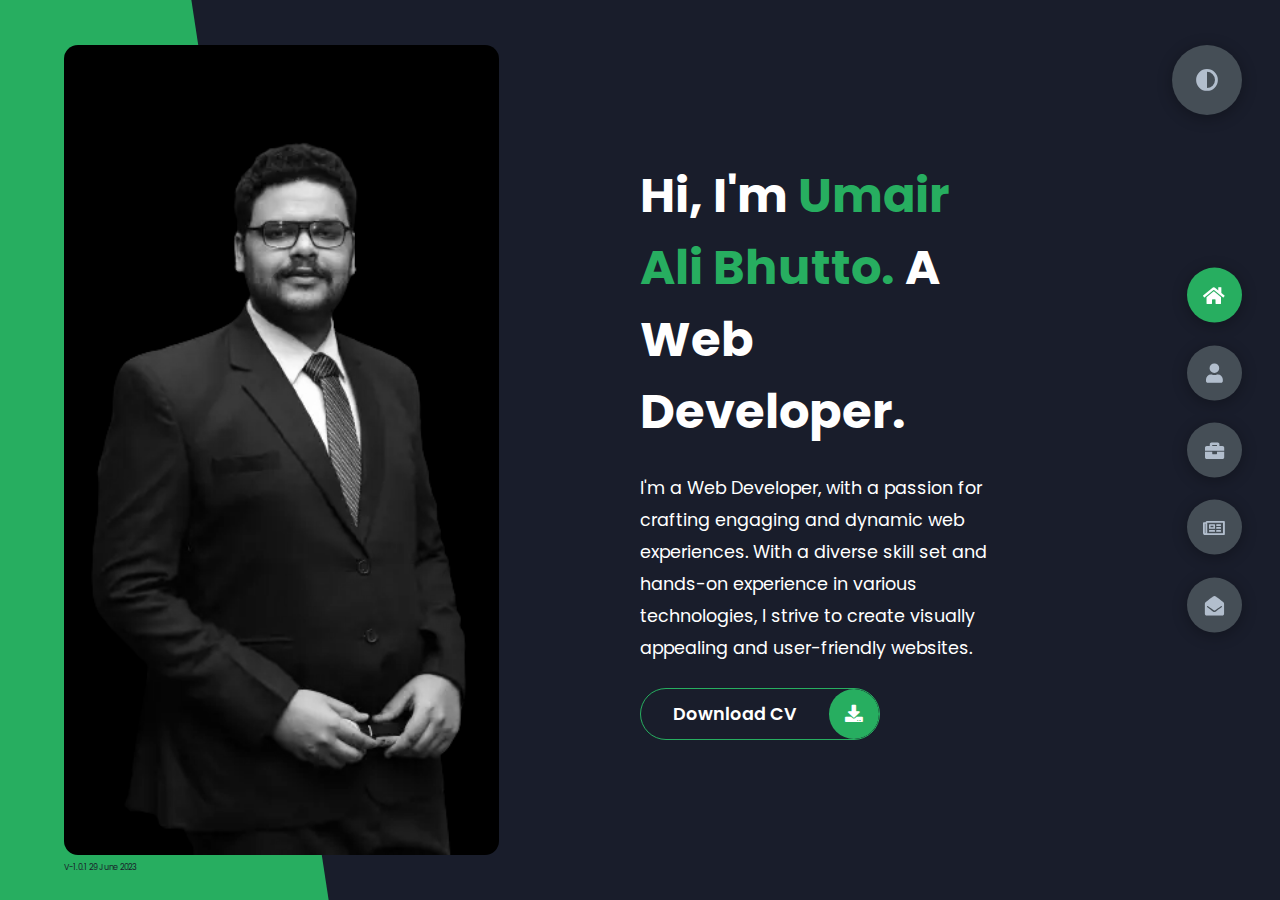
<file: index.html>
<!DOCTYPE html>
<html lang="en">

<head>
    <meta charset="UTF-8" />
    <meta http-equiv="X-UA-Compatible" content="IE=edge" />
    <meta name="viewport" content="width=device-width, initial-scale=1.0" />

    <meta name="referrer" content="no-referrer" />
    <meta name="description"
        content="A responsive web project built with HTML, CSS, and JavaScript. Create a visually stunning and user-friendly website that seamlessly adapts to different screen sizes and devices. Incorporate modern design principles, interactive elements, and smooth animations to deliver an engaging user experience. This is My Portfolio Project --Umair Ali Bhutto" />
    <meta name="keywords" content="umair ali bhutto, Umair Ali Bhutto, Portfolio, portfolio, made by umair, umair" />
    <meta name="author" content="Umair Ali Bhutto" />

    <!-- <meta name="robots" content="noindex, nofollow">
    <meta name="twitter:title" content="Your Twitter Card Title">
    <meta name="twitter:description" content="Your Twitter Card Description">
    <meta name="twitter:image" content="image-url.jpg"> -->

    <title>Portfolio</title>
    <link rel="shortcut icon" id="favicon" href="assets/images/favicon-dark.ico" type="image/x-icon" />
    <link rel="stylesheet" href="assets/styles/styles.css" />
    <link rel="preconnect" href="https://fonts.googleapis.com" />
    <link rel="preconnect" href="https://fonts.gstatic.com" crossorigin />
    <link rel="stylesheet" href="https://cdnjs.cloudflare.com/ajax/libs/font-awesome/5.15.4/css/all.min.css"
        integrity="sha512-1ycn6IcaQQ40/MKBW2W4Rhis/DbILU74C1vSrLJxCq57o941Ym01SwNsOMqvEBFlcgUa6xLiPY/NS5R+E6ztJQ=="
        crossorigin="anonymous" referrerpolicy="no-referrer" />
    <link href="https://fonts.googleapis.com/css2?family=Poppins:wght@400;500;600;700;800&display=swap"
        rel="stylesheet" />

    <!-- V-1.0.1 -->
</head>

<body class="main-content">
    <header class="section sec1 header active" id="home">
        <div class="header-content">
            <div class="left-header">
                <div class="h-shape"></div>
                <div class="image">
                    <img src="assets/images/hero.webp" alt="Hero-Image" />
                    <div class="version">V-1.0.1 29 June 2023</div>
                </div>
            </div>

            <div class="right-header">
                <h1 class="name">
                    Hi, I'm <span>Umair Ali Bhutto.</span>
                    A Web Developer.
                </h1>
                <p>
                    I'm a Web Developer, with a passion for crafting engaging and
                    dynamic web experiences. With a diverse skill set and hands-on
                    experience in various technologies, I strive to create visually
                    appealing and user-friendly websites.
                </p>
                <div class="btn-con">
                    <a href="assets/cv/Umair Ali Cv.pdf" class="main-btn">
                        <span class="btn-text">Download CV</span>
                        <span class="btn-icon"><i class="fas fa-download"></i></span>
                    </a>
                </div>

            </div>
        </div>
    </header>
    <main>
        <section class="section sec2 about" id="about">
            <div class="main-title">
                <h2>About <span>me</span><span class="bg-text">my stats</span></h2>
            </div>
            <div class="about-container">
                <div class="left-about">
                    <h4>Information About me</h4>
                    <p>
                        Lorem ipsum dolor sit amet consectetur adipisicing elit. Eveniet
                        labore nihil obcaecati consequatur. Debitis error doloremque, vero
                        eos vel nemo eius voluptatem dicta tenetur modi. <br />
                        <br />
                        La musica delectus dolore fugiat exercitationem a, ipsum quidem
                        quo enim natus accusamus labore dolores nam. Unde. Lorem ipsum
                        dolor sit amet consectetur, adipisicing elit. Harum non
                        necessitatibus deleniti eum soluta.
                    </p>
                    <div class="btn-con">
                        <a href="#" class="main-btn">
                            <span class="btn-text">Download CV</span>
                            <span class="btn-icon"><i class="fas fa-download"></i></span>
                        </a>
                    </div>
                </div>
                <div class="right-about">
                    <div class="about-item">
                        <div class="abt-text">
                            <p class="large-text">650+</p>
                            <p class="small-text">
                                Projects <br />
                                Completed
                            </p>
                        </div>
                    </div>
                    <div class="about-item">
                        <div class="abt-text">
                            <p class="large-text">10+</p>
                            <p class="small-text">
                                Years of <br />
                                experience
                            </p>
                        </div>
                    </div>
                    <div class="about-item">
                        <div class="abt-text">
                            <p class="large-text">300+</p>
                            <p class="small-text">
                                Happy <br />
                                Clients
                            </p>
                        </div>
                    </div>
                    <div class="about-item">
                        <div class="abt-text">
                            <p class="large-text">400+</p>
                            <p class="small-text">
                                Customer <br />
                                reviews
                            </p>
                        </div>
                    </div>
                </div>
            </div>
            <div class="about-stats">
                <h4 class="stat-title">My Skills</h4>
                <div class="progress-bars">
                    <div class="progress-bar">
                        <p class="prog-title">html5</p>
                        <div class="progress-con">
                            <p class="prog-text">80%</p>
                            <div class="progress">
                                <span class="html"></span>
                            </div>
                        </div>
                    </div>
                    <div class="progress-bar">
                        <p class="prog-title">css3</p>
                        <div class="progress-con">
                            <p class="prog-text">95%</p>
                            <div class="progress">
                                <span class="css"></span>
                            </div>
                        </div>
                    </div>
                    <div class="progress-bar">
                        <p class="prog-title">javascript</p>
                        <div class="progress-con">
                            <p class="prog-text">75%</p>
                            <div class="progress">
                                <span class="js"></span>
                            </div>
                        </div>
                    </div>
                    <div class="progress-bar">
                        <p class="prog-title">ReactJS</p>
                        <div class="progress-con">
                            <p class="prog-text">75%</p>
                            <div class="progress">
                                <span class="react"></span>
                            </div>
                        </div>
                    </div>
                    <div class="progress-bar">
                        <p class="prog-title">NodeJS</p>
                        <div class="progress-con">
                            <p class="prog-text">87%</p>
                            <div class="progress">
                                <span class="node"></span>
                            </div>
                        </div>
                    </div>
                    <div class="progress-bar">
                        <p class="prog-title">Python</p>
                        <div class="progress-con">
                            <p class="prog-text">70%</p>
                            <div class="progress">
                                <span class="python"></span>
                            </div>
                        </div>
                    </div>
                </div>
            </div>
            <h4 class="stat-title">My Timeline</h4>
            <div class="timeline">
                <div class="timeline-item">
                    <div class="tl-icon">
                        <i class="fas fa-briefcase"></i>
                    </div>
                    <p class="tl-duration">2010 - present</p>
                    <h5>Web Developer<span> - Vircrosoft</span></h5>
                    <p>
                        Lorem ipsum dolor sit amet consectetur adipisicing elit. Saepe
                        quasi vero fugit.
                    </p>
                </div>
                <div class="timeline-item">
                    <div class="tl-icon">
                        <i class="fas fa-briefcase"></i>
                    </div>
                    <p class="tl-duration">2008 - 2011</p>
                    <h5>Software Engineer<span> - Boogle, Inc.</span></h5>
                    <p>
                        Lorem ipsum dolor sit amet consectetur adipisicing elit. Saepe
                        quasi vero fugit.
                    </p>
                </div>
                <div class="timeline-item">
                    <div class="tl-icon">
                        <i class="fas fa-briefcase"></i>
                    </div>
                    <p class="tl-duration">2016 - 2017</p>
                    <h5>C++ Programmer<span> - Slime Tech</span></h5>
                    <p>
                        Lorem ipsum dolor sit amet consectetur adipisicing elit. Saepe
                        quasi vero fugit.
                    </p>
                </div>
                <div class="timeline-item">
                    <div class="tl-icon">
                        <i class="fas fa-briefcase"></i>
                    </div>
                    <p class="tl-duration">2009 - 2013</p>
                    <h5>Business Degree<span> - Sussex University</span></h5>
                    <p>
                        Lorem ipsum dolor sit amet consectetur adipisicing elit. Saepe
                        quasi vero fugit.
                    </p>
                </div>
                <div class="timeline-item">
                    <div class="tl-icon">
                        <i class="fas fa-briefcase"></i>
                    </div>
                    <p class="tl-duration">2013 - 2016</p>
                    <h5>Computer Science Degree<span> - Brookes University</span></h5>
                    <p>
                        Lorem ipsum dolor sit amet consectetur adipisicing elit. Saepe
                        quasi vero fugit.
                    </p>
                </div>
                <div class="timeline-item">
                    <div class="tl-icon">
                        <i class="fas fa-briefcase"></i>
                    </div>
                    <p class="tl-duration">2017 - present</p>
                    <h5>3d Animation<span> - Brighton University</span></h5>
                    <p>
                        Lorem ipsum dolor sit amet consectetur adipisicing elit. Saepe
                        quasi vero fugit.
                    </p>
                </div>
            </div>
        </section>
        <section class="section sec3" id="portfolio">
            <div class="main-title">
                <h2>My <span>Portfolio</span><span class="bg-text">My Work</span></h2>
            </div>
            <p class="port-text">
                Here is some of my work that I've done in various programming
                languages.
            </p>
            <div class="portfolios">
                <div class="portfolio-item">
                    <div class="image">
                        <img src="assets/images/port1.jpg" alt="" />
                    </div>
                    <div class="hover-items">
                        <h3>Project Source</h3>
                        <div class="icons">
                            <a href="#" class="icon">
                                <i class="fab fa-github"></i>
                            </a>
                            <a href="#" class="icon">
                                <i class="fab fa-behance"></i>
                            </a>
                            <a href="#" class="icon">
                                <i class="fab fa-youtube"></i>
                            </a>
                        </div>
                    </div>
                </div>
                <div class="portfolio-item">
                    <div class="image">
                        <img src="assets/images/port2.jpg" alt="" />
                    </div>
                    <div class="hover-items">
                        <h3>Project Source</h3>
                        <div class="icons">
                            <a href="#" class="icon">
                                <i class="fab fa-github"></i>
                            </a>
                            <a href="#" class="icon">
                                <i class="fab fa-behance"></i>
                            </a>
                            <a href="#" class="icon">
                                <i class="fab fa-youtube"></i>
                            </a>
                        </div>
                    </div>
                </div>
                <div class="portfolio-item">
                    <div class="image">
                        <img src="assets/images/port3.jpg" alt="" />
                    </div>
                    <div class="hover-items">
                        <h3>Project Source</h3>
                        <div class="icons">
                            <a href="#" class="icon">
                                <i class="fab fa-github"></i>
                            </a>
                            <a href="#" class="icon">
                                <i class="fab fa-behance"></i>
                            </a>
                            <a href="#" class="icon">
                                <i class="fab fa-youtube"></i>
                            </a>
                        </div>
                    </div>
                </div>
                <div class="portfolio-item">
                    <div class="image">
                        <img src="assets/images/port4.jpg" alt="" />
                    </div>
                    <div class="hover-items">
                        <h3>Project Source</h3>
                        <div class="icons">
                            <a href="#" class="icon">
                                <i class="fab fa-github"></i>
                            </a>
                            <a href="#" class="icon">
                                <i class="fab fa-behance"></i>
                            </a>
                            <a href="#" class="icon">
                                <i class="fab fa-youtube"></i>
                            </a>
                        </div>
                    </div>
                </div>
                <div class="portfolio-item">
                    <div class="image">
                        <img src="assets/images/port5.jpg" alt="" />
                    </div>
                    <div class="hover-items">
                        <h3>Project Source</h3>
                        <div class="icons">
                            <a href="#" class="icon">
                                <i class="fab fa-github"></i>
                            </a>
                            <a href="#" class="icon">
                                <i class="fab fa-behance"></i>
                            </a>
                            <a href="#" class="icon">
                                <i class="fab fa-youtube"></i>
                            </a>
                        </div>
                    </div>
                </div>
                <div class="portfolio-item">
                    <div class="image">
                        <img src="assets/images/port2.jpg" alt="" />
                    </div>
                    <div class="hover-items">
                        <h3>Project Source</h3>
                        <div class="icons">
                            <a href="#" class="icon">
                                <i class="fab fa-github"></i>
                            </a>
                            <a href="#" class="icon">
                                <i class="fab fa-behance"></i>
                            </a>
                            <a href="#" class="icon">
                                <i class="fab fa-youtube"></i>
                            </a>
                        </div>
                    </div>
                </div>
                <div class="portfolio-item">
                    <div class="image">
                        <img src="assets/images/port7.jpg" alt="" />
                    </div>
                    <div class="hover-items">
                        <h3>Project Source</h3>
                        <div class="icons">
                            <a href="#" class="icon">
                                <i class="fab fa-github"></i>
                            </a>
                            <a href="#" class="icon">
                                <i class="fab fa-behance"></i>
                            </a>
                            <a href="#" class="icon">
                                <i class="fab fa-youtube"></i>
                            </a>
                        </div>
                    </div>
                </div>
            </div>
        </section>
        <section class="section sec4" id="blogs">
            <div class="blogs-content">
                <div class="main-title">
                    <h2>My <span>Blogs</span><span class="bg-text">My Blogs</span></h2>
                </div>
                <div class="blogs">
                    <div class="blog">
                        <img src="assets/images/port6.jpg" alt="" />
                        <div class="blog-text">
                            <h4>How to Create Your Own Website</h4>
                            <p>
                                Lorem ipsum dolor sit, amet consectetur adipisicing elit.
                                Doloribus natus voluptas, eos obcaecati recusandae amet?
                            </p>
                        </div>
                    </div>
                    <div class="blog">
                        <img src="assets/images/blog1.jpg" alt="" />
                        <div class="blog-text">
                            <h4>How to Become an Expert in Web Design</h4>
                            <p>
                                Lorem ipsum dolor sit, amet consectetur adipisicing elit.
                                Doloribus natus voluptas, eos obcaecati recusandae amet?
                            </p>
                        </div>
                    </div>
                    <div class="blog">
                        <img src="assets/images/blog2.jpg" alt="" />
                        <div class="blog-text">
                            <h4>Become a Web Designer in 10 Days</h4>
                            <p>
                                Lorem ipsum dolor sit, amet consectetur adipisicing elit.
                                Doloribus natus voluptas, eos obcaecati recusandae amet?
                            </p>
                        </div>
                    </div>
                    <div class="blog">
                        <img src="assets/images/blog3.jpg" alt="" />
                        <div class="blog-text">
                            <h4>Debbuging made easy with Web Inspector</h4>
                            <p>
                                Lorem ipsum dolor sit, amet consectetur adipisicing elit.
                                Doloribus natus voluptas, eos obcaecati recusandae amet?
                            </p>
                        </div>
                    </div>
                    <div class="blog">
                        <img src="assets/images/port1.jpg" alt="" />
                        <div class="blog-text">
                            <h4>Get started with Web Design and UI Design</h4>
                            <p>
                                Lorem ipsum dolor sit, amet consectetur adipisicing elit.
                                Doloribus natus voluptas, eos obcaecati recusandae amet?
                            </p>
                        </div>
                    </div>
                    <div class="blog">
                        <img src="assets/images/port3.jpg" alt="" />
                        <div class="blog-text">
                            <h4>This is what you need to know about Web Design</h4>
                            <p>
                                Lorem ipsum dolor sit, amet consectetur adipisicing elit.
                                Doloribus natus voluptas, eos obcaecati recusandae amet?
                            </p>
                        </div>
                    </div>
                </div>
            </div>
        </section>
        <section class="section sec5 contact" id="contact">
            <div class="contact-container">
                <div class="main-title">
                    <h2>Contact <span>Me</span><span class="bg-text">Contact</span></h2>
                </div>
                <div class="contact-content-con">
                    <div class="left-contact">
                        <h4>Contact me here</h4>
                        <p>
                            Lorem ipsum dolor sit amet consectetur adipisicing elit. In,
                            laborum numquam? Quam excepturi perspiciatis quas quasi.
                        </p>
                        <div class="contact-info">
                            <div class="contact-item">
                                <div class="icon">
                                    <i class="fas fa-map-marker-alt"></i>
                                    <span>Location</span>
                                </div>
                                <p>: London, united Kingdom</p>
                            </div>
                            <div class="contact-item">
                                <div class="icon">
                                    <i class="fas fa-envelope"></i>
                                    <span>Email</span>
                                </div>
                                <p>
                                    <span>: maclinzuniversal@gmail.com</span>
                                </p>
                            </div>
                            <div class="contact-item">
                                <div class="icon">
                                    <i class="fas fa-user-graduate"></i>
                                    <span>Education</span>
                                </div>
                                <p>
                                    <span>: Sussex University, East Sussex</span>
                                </p>
                            </div>
                            <div class="contact-item">
                                <div class="icon">
                                    <i class="fas fa-user-graduate"></i>
                                    <span>Mobile Number</span>
                                </div>
                                <p>
                                    <span>: 07522670617</span>
                                </p>
                            </div>
                            <div class="contact-item">
                                <div class="icon">
                                    <i class="fas fa-globe-africa"></i>
                                    <span>Languages</span>
                                </div>
                                <p>
                                    <span>: Afrikaans, English, Spanish</span>
                                </p>
                            </div>
                        </div>
                        <div class="contact-icons">
                            <div class="contact-icon">
                                <a href="www.facebook.com" target="_blank">
                                    <i class="fab fa-facebook-f"></i>
                                </a>
                                <a href="#" target="_blank">
                                    <i class="fab fa-twitter"></i>
                                </a>
                                <a href="#" target="_blank">
                                    <i class="fab fa-github"></i>
                                </a>
                                <a href="#" target="_blank">
                                    <i class="fab fa-youtube"></i>
                                </a>
                            </div>
                        </div>
                    </div>
                    <div class="right-contact">
                        <form action="" class="contact-form">
                            <div class="input-control i-c-2">
                                <input type="text" required placeholder="YOUR NAME" />
                                <input type="email" required placeholder="YOUR EMAIL" />
                            </div>
                            <div class="input-control">
                                <input type="text" required placeholder="ENTER SUBJECT" />
                            </div>
                            <div class="input-control">
                                <textarea name="" id="" cols="15" rows="8" placeholder="Message Here..."></textarea>
                            </div>
                            <div class="submit-btn">
                                <a href="#" class="main-btn">
                                    <span class="btn-text">Download CV</span>
                                    <span class="btn-icon"><i class="fas fa-download"></i></span>
                                </a>
                            </div>
                        </form>
                    </div>
                </div>
            </div>
        </section>
    </main>

    <div class="controlls">
        <div class="control control-1 active-btn" data-id="home">
            <i class="fas fa-home"></i>
        </div>
        <div class="control control-2" data-id="about">
            <i class="fas fa-user"></i>
        </div>
        <div class="control control-3" data-id="portfolio">
            <i class="fas fa-briefcase"></i>
        </div>
        <div class="control control-4" data-id="blogs">
            <i class="far fa-newspaper"></i>
        </div>
        <div class="control control-5" data-id="contact">
            <i class="fas fa-envelope-open"></i>
        </div>
    </div>

    <div class="theme-btn">
        <i class="fas fa-adjust"></i>
    </div>

    <!-- <div class="controlls">
        <a href="#home">
            <div class="control control-1 active-btn" data-id="home">
                <i class="fas fa-home"></i>
            </div>
        </a>
        <a href="#about">
            <div class="control control-2" data-id="about">
                <i class="fas fa-user"></i>
            </div>
        </a>
        <a href="#portfolio">
            <div class="control control-3" data-id="portfolio">
                <i class="fas fa-briefcase"></i>
            </div>
        </a>
        <a href="#blogs">
            <div class="control control-4" data-id="blogs">
                <i class="far fa-newspaper"></i>
            </div>
        </a>
        <a href="#contact">
            <div class="control control-5" data-id="contact">
                <i class="fas fa-envelope-open"></i>
            </div>
        </a>
    </div>

    <div class="theme-btn">
        <a href="#">
            <i class="fas fa-adjust"></i>
        </a>
    </div> -->

    <script src="assets/js/app.js"></script>
</body>

</html>
</file>
<file: assets/styles/styles.css>
/* Edits By Umair */
/* scroll bar for chrome */
*::-webkit-scrollbar {
  width: 0.5em;
}

*::-webkit-scrollbar-track {
  background-color: var(--color-primary);
}

*::-webkit-scrollbar-thumb {
  background: var(--color-secondary);
  border-radius: 100vw;
}

* {
  margin: 0;
  padding: 0;
  box-sizing: border-box;
  list-style: none;
  /* scroll bar for firefox*/
  scrollbar-width: thin;
  scrollbar-color: var(--color-primary) var(--color-secondary);
}

:root {
  --color-primary: #191d2b;
  --color-secondary: #27ae60;
  --color-white: #FFFFFF;
  --color-black: #000;
  --color-grey0: #f8f8f8;
  --color-grey-1: #dbe1e8;
  --color-grey-2: #b2becd;
  --color-grey-3: #6c7983;
  --color-grey-4: #454e56;
  --color-grey-5: #2a2e35;
  --color-grey-6: #12181b;
  --br-sm-2: 14px;
  --box-shadow-1: 0 3px 15px rgba(0,0,0,.3);
}

.light-mode {
  --color-primary: #FFFFFF;
  --color-secondary: #F56692;
  --color-white: #454e56;
  --color-black: #000;
  --color-grey0: #f8f8f8;
  --color-grey-1: #6c7983;
  --color-grey-2: #6c7983;
  --color-grey-3: #6c7983;
  --color-grey-4: #454e56;
  --color-grey-5: #f8f8f8;
  --color-grey-6: #12181b;
}

body {
  background-color: var(--color-primary);
  font-family: "Poppins", sans-serif;
  font-size: 1.1rem;
  color: var(--color-white);
  transition: all 0.4s ease-in-out;
}

a {
  display: inline-block;
  text-decoration: none;
  color: inherit;
  font-family: inherit;
}

header {
  min-height: 100vh;
  color: var(--color-white);
  overflow: hidden;
}

section {
  min-height: 100vh;
  width: 100%;
  position: absolute;
  left: 0;
  top: 0;
  padding: 3rem 18rem;
}

.section {
  transform: translateY(-100%) scale(0);
  transition: all 0.4s ease-in-out;
  background-color: var(--color-primary);
}

.sec1 {
  display: none;
  transform: translateY(0) scale(1);
  padding: 0 !important;
}

.sec2 {
  display: none;
  transform: translateY(0) scale(1);
}

.sec3 {
  display: none;
  transform: translateY(0) scale(1);
}

.sec4 {
  display: none;
  transform: translateY(0) scale(1);
}

.sec5 {
  display: none;
  transform: translateY(0) scale(1);
}

.active {
  display: block;
  animation: scaleAnim 1s ease-in-out;
}
@keyframes scaleAnim {
  0% {
    transform: translateY(-100%) scaleY(0);
  }
  100% {
    transform: translateY(0) scaleY(1);
  }
}

.controlls {
  position: fixed;
  z-index: 10;
  top: 50%;
  right: 3%;
  display: flex;
  flex-direction: column;
  align-items: center;
  justify-content: center;
  transform: translateY(-50%);
}
.controlls .active-btn {
  background-color: var(--color-secondary) !important;
  transition: all 0.4s ease-in-out;
}
.controlls .active-btn i {
  color: var(--color-white) !important;
}
.controlls .control {
  padding: 1rem;
  cursor: pointer;
  background-color: var(--color-grey-4);
  width: 55px;
  height: 55px;
  border-radius: 50%;
  display: flex;
  justify-content: center;
  align-items: center;
  margin: 0.7rem 0;
  box-shadow: var(--box-shadow-1);
}
.controlls .control i {
  font-size: 1.2rem;
  color: var(--color-grey-2);
  pointer-events: none;
}

.theme-btn {
  top: 5%;
  right: 3%;
  width: 70px;
  height: 70px;
  border-radius: 50%;
  background-color: var(--color-grey-4);
  cursor: pointer;
  position: fixed;
  display: flex;
  justify-content: center;
  align-items: center;
  box-shadow: 0 3px 15px rgba(0, 0, 0, 0.3);
  transition: all 0.1s ease-in-out;
}
.theme-btn:active {
  transform: translateY(-3px);
}
.theme-btn i {
  font-size: 1.4rem;
  color: var(--color-grey-2);
  pointer-events: none;
}

/*Header-content*/
.header-content {
  display: grid;
  grid-template-columns: repeat(2, 1fr);
  min-height: 100vh;
}
.header-content .left-header {
  display: flex;
  align-items: center;
  position: relative;
}
.header-content .left-header .h-shape {
  transition: all 0.4s ease-in-out;
  width: 65%;
  height: 100%;
  background-color: var(--color-secondary);
  position: absolute;
  left: 0;
  top: 0;
  z-index: -1;
  -webkit-clip-path: polygon(0 0, 46% 0, 79% 100%, 0% 100%);
          clip-path: polygon(0 0, 46% 0, 79% 100%, 0% 100%);
}
.header-content .left-header .image {
  border-radius: var(--br-sm-2);
  height: 90%;
  width: 68%;
  margin-left: 4rem;
  background-color: var(--color-black);
  transition: all 0.4s ease-in-out;
}
.header-content .left-header .image img {
  width: 100%;
  height: 100%;
  -o-object-fit: cover;
     object-fit: cover;
  transition: all 0.4s ease-in-out;
  filter: grayscale(100%);
}
.header-content .left-header .image img:hover {
  filter: grayscale(0);
}
.header-content .right-header {
  display: flex;
  flex-direction: column;
  justify-content: center;
  padding-right: 18rem;
}
.header-content .right-header .name {
  font-size: 3rem;
}
.header-content .right-header .name span {
  color: var(--color-secondary);
}
.header-content .right-header p {
  margin: 1.5rem 0;
  line-height: 2rem;
}

/*About*/
.about-container {
  display: grid;
  grid-template-columns: repeat(2, 1fr);
  padding-top: 3.5rem;
  padding-bottom: 5rem;
}
.about-container .right-about {
  display: grid;
  grid-template-columns: repeat(2, 1fr);
  grid-gap: 2rem;
}
.about-container .right-about .about-item {
  border: 1px solid var(--color-grey-5);
  border-radius: 5px;
  transition: all 0.4s ease-in-out;
  box-shadow: 1px 2px 15px rgba(0, 0, 0, 0.1);
}
.about-container .right-about .about-item:hover {
  cursor: default;
  transform: translateY(-5px);
  border: 1px solid var(--color-secondary);
  box-shadow: 1px 4px 15px rgba(0, 0, 0, 0.32);
}
.about-container .right-about .about-item .abt-text {
  padding: 1.5rem;
  display: flex;
  flex-direction: column;
}
.about-container .right-about .about-item .abt-text .large-text {
  font-size: 3rem;
  font-weight: 700;
  color: var(--color-secondary);
}
.about-container .right-about .about-item .abt-text .small-text {
  padding-left: 3rem;
  position: relative;
  text-transform: uppercase;
  font-size: 1.2rem;
  color: var(--color-grey-1);
  letter-spacing: 2px;
}
.about-container .right-about .about-item .abt-text .small-text::before {
  content: "";
  position: absolute;
  left: 0;
  top: 15px;
  width: 2rem;
  height: 2px;
  background-color: var(--color-grey-5);
}
.about-container .left-about {
  padding-right: 5rem;
}
.about-container .left-about p {
  line-height: 2rem;
  padding: 1rem;
  color: var(--color-grey-1);
}
.about-container .left-about h4 {
  font-size: 2rem;
  text-transform: uppercase;
}

.about-stats {
  padding-bottom: 4rem;
}
.about-stats .progress-bars {
  display: grid;
  grid-template-columns: repeat(2, 1fr);
  grid-gap: 2rem;
}
.about-stats .progress-bars .progress-bar {
  display: flex;
  flex-direction: column;
}
.about-stats .progress-bars .progress-bar .prog-title {
  text-transform: uppercase;
  font-weight: 500;
}
.about-stats .progress-bars .progress-bar .progress-con {
  display: flex;
  align-items: center;
}
.about-stats .progress-bars .progress-bar .progress-con .prog-text {
  color: var(--color-grey-2);
}
.about-stats .progress-bars .progress-bar .progress-con .progress {
  width: 100%;
  height: 0.45rem;
  background-color: var(--color-grey-4);
  margin-left: 1rem;
  position: relative;
}
.about-stats .progress-bars .progress-bar .progress-con .progress span {
  position: absolute;
  top: 0;
  left: 0;
  height: 100%;
  background-color: var(--color-secondary);
  transition: all 0.4s ease-in-out;
  width: 60%;
}
.about-stats .progress-bars .progress-bar .progress-con .progress .html {
  width: 80%;
}
.about-stats .progress-bars .progress-bar .progress-con .progress .css {
  width: 95%;
}
.about-stats .progress-bars .progress-bar .progress-con .progress .js {
  width: 75%;
}
.about-stats .progress-bars .progress-bar .progress-con .progress .react {
  width: 60%;
}
.about-stats .progress-bars .progress-bar .progress-con .progress .node {
  width: 87%;
}
.about-stats .progress-bars .progress-bar .progress-con .progress .python {
  width: 70%;
}

.stat-title {
  text-transform: uppercase;
  font-size: 1.4rem;
  text-align: center;
  padding: 3.5rem 0;
  position: relative;
}
.stat-title::before {
  content: "";
  position: absolute;
  left: 50%;
  top: 0;
  width: 40%;
  height: 1px;
  background-color: var(--color-grey-5);
  transform: translateX(-50%);
}

/*Timeline*/
.timeline {
  display: grid;
  grid-template-columns: repeat(2, 1fr);
  grid-gap: 2rem;
  padding-bottom: 3rem;
}
.timeline .timeline-item {
  position: relative;
  padding-left: 3rem;
  border-left: 1px solid var(--color-grey-5);
}
.timeline .timeline-item .tl-icon {
  position: absolute;
  left: -27px;
  top: 0;
  background-color: var(--color-secondary);
  width: 50px;
  height: 50px;
  border-radius: 50%;
  display: flex;
  align-items: center;
  justify-content: center;
}
.timeline .timeline-item .tl-icon i {
  font-size: 1.3rem;
}
.timeline .timeline-item .tl-duration {
  padding: 0.2rem 0.6rem;
  background-color: var(--color-grey-5);
  border-radius: 15px;
  display: inline-block;
  font-size: 0.8rem;
  text-transform: uppercase;
  font-weight: 500;
}
.timeline .timeline-item h5 {
  padding: 1rem 0;
  text-transform: uppercase;
  font-size: 1.3rem;
  font-weight: 600;
}
.timeline .timeline-item h5 span {
  color: var(--color-grey-2);
  font-weight: 500;
  font-size: 1.2rem;
}
.timeline .timeline-item p {
  color: var(--color-grey-2);
}

.port-text {
  padding: 2rem 0;
  text-align: center;
}

.portfolios {
  display: grid;
  grid-template-columns: repeat(3, 1fr);
  grid-gap: 2rem;
  margin-top: 3rem;
}
.portfolios .portfolio-item {
  position: relative;
  border-radius: 15px;
}
.portfolios .portfolio-item img {
  width: 100%;
  height: 300px;
  -o-object-fit: cover;
     object-fit: cover;
  border-radius: 15px;
}
.portfolios .portfolio-item .hover-items {
  width: 100%;
  height: 100%;
  background-color: var(--color-secondary);
  position: absolute;
  left: 0;
  top: 0;
  border-radius: 15px;
  display: flex;
  justify-content: center;
  align-items: center;
  flex-direction: column;
  opacity: 0;
  transform: scale(0);
  transition: all 0.4s ease-in-out;
}
.portfolios .portfolio-item .hover-items h3 {
  font-size: 1.5rem;
  color: var(--color-white);
  margin-bottom: 1.5rem;
}
.portfolios .portfolio-item .hover-items .icons {
  display: flex;
  justify-content: center;
  align-items: center;
}
.portfolios .portfolio-item .hover-items .icons .icon {
  background-color: var(--color-primary);
  border-radius: 50%;
  width: 50px;
  height: 50px;
  display: flex;
  align-items: center;
  justify-content: center;
  margin: 0 1rem;
  cursor: pointer;
  transition: all 0.4s ease-in-out;
}
.portfolios .portfolio-item .hover-items .icons .icon i {
  font-size: 1.5rem;
  color: var(--color-white);
  margin: 0 1rem;
}
.portfolios .portfolio-item .hover-items .icons .icon:hover {
  background-color: var(--color-white);
}
.portfolios .portfolio-item .hover-items .icons .icon:hover i {
  color: var(--color-primary);
}

.portfolio-item:hover .hover-items {
  opacity: 1;
  transform: scale(1);
}

.blogs {
  display: grid;
  grid-template-columns: repeat(3, 1fr);
  grid-gap: 2rem;
  margin-top: 3rem;
}
.blogs .blog {
  position: relative;
  background-color: var(--color-grey-5);
  border-radius: 5px;
  box-shadow: 1px 1px 20px rgba(0, 0, 0, 0.1);
  transition: all 0.4s ease-in-out;
}
.blogs .blog:hover {
  box-shadow: 1px 1px 20px rgba(0, 0, 0, 0.3);
  transform: translateY(-5px);
  transition: all 0.4s ease-in-out;
}
.blogs .blog:hover img {
  filter: grayscale(0);
  transform: scale(1.1);
  box-shadow: 0px 4px 15px rgba(0, 0, 0, 0.8);
}
.blogs .blog img {
  width: 100%;
  height: 300px;
  -o-object-fit: cover;
     object-fit: cover;
  border-top-left-radius: 5px;
  border-top-right-radius: 5px;
  filter: grayscale(100%);
  transition: all 0.4s ease-in-out;
}
.blogs .blog .blog-text {
  margin-top: -7px;
  padding: 1.1rem;
  border-top: 8px solid var(--color-secondary);
}
.blogs .blog .blog-text h4 {
  font-size: 1.5rem;
  margin-bottom: 0.7rem;
  transition: all 0.4s ease-in-out;
  cursor: pointer;
}
.blogs .blog .blog-text h4:hover {
  color: var(--color-secondary);
}
.blogs .blog .blog-text p {
  color: var(--color-grey-2);
  line-height: 2rem;
  padding-bottom: 1rem;
}

.contact-content-con {
  display: flex;
  padding-top: 3.5rem;
}
.contact-content-con .left-contact {
  flex: 2;
}
.contact-content-con .left-contact h4 {
  margin-top: 1rem;
  font-size: 2rem;
  text-transform: uppercase;
}
.contact-content-con .left-contact p {
  margin: 1rem 0;
  line-height: 2rem;
}
.contact-content-con .left-contact .contact-info .contact-item {
  display: flex;
  align-items: center;
  justify-content: space-between;
}
.contact-content-con .left-contact .contact-info .contact-item p {
  margin: 0.3rem 0 !important;
  padding: 0 !important;
}
.contact-content-con .left-contact .contact-info .contact-item .icon {
  display: grid;
  grid-template-columns: 40px 1fr;
}
.contact-content-con .left-contact .contact-info .contact-item .icon i {
  display: flex;
  align-items: center;
  font-size: 1.3rem;
}
.contact-content-con .left-contact .contact-icon {
  display: flex;
  margin-top: 2rem;
}
.contact-content-con .left-contact .contact-icon a {
  display: flex;
  align-items: center;
  color: var(--color-white);
  background-color: var(--color-grey-5);
  cursor: pointer;
  justify-content: center;
  width: 50px;
  height: 50px;
  border-radius: 50%;
  margin: 0 0.4rem;
  transition: all 0.4s ease-in-out;
}
.contact-content-con .left-contact .contact-icon a:hover {
  background-color: var(--color-secondary);
}
.contact-content-con .left-contact .contact-icon a:hover i {
  color: var(--color-primary);
}
.contact-content-con .left-contact .contact-icon a i {
  display: flex;
  align-items: center;
  justify-content: center;
  font-size: 1.3rem;
}
.contact-content-con .right-contact {
  flex: 3;
  margin-left: 3rem;
}
.contact-content-con .right-contact .input-control {
  margin: 1.5rem 0;
}
.contact-content-con .right-contact .input-control input, .contact-content-con .right-contact .input-control textarea {
  border-radius: 30px;
  font-weight: inherit;
  font-size: inherit;
  font-family: inherit;
  padding: 0.8rem 1.1rem;
  outline: none;
  border: none;
  background-color: var(--color-grey-5);
  width: 100%;
  color: var(--color-white);
  resize: none;
}
.contact-content-con .right-contact .i-c-2 {
  display: flex;
}
.contact-content-con .right-contact .i-c-2 :last-child {
  margin-left: 1.5rem;
}
.contact-content-con .right-contact .submit-btn {
  display: flex;
  justify-content: flex-start;
}

/*Independed components*/
.btn-con {
  display: flex;
  align-self: flex-start;
}

.main-btn {
  border-radius: 30px;
  color: inherit;
  font-weight: 600;
  position: relative;
  border: 1px solid var(--color-secondary);
  display: flex;
  align-self: flex-start;
  display: flex;
  align-items: center;
  overflow: hidden;
}
.main-btn .btn-text {
  padding: 0 2rem;
}
.main-btn .btn-icon {
  background-color: var(--color-secondary);
  display: flex;
  align-items: center;
  justify-content: center;
  border-radius: 50%;
  padding: 1rem;
}
.main-btn::before {
  content: "";
  position: absolute;
  top: 0;
  right: 0;
  transform: translateX(100%);
  transition: all 0.4s ease-out;
  z-index: -1;
}
.main-btn:hover {
  transition: all 0.4s ease-out;
}
.main-btn:hover::before {
  width: 100%;
  height: 100%;
  background-color: var(--color-secondary);
  transform: translateX(0);
  transition: all 0.4s ease-out;
}

.main-title {
  text-align: center;
}
.main-title h2 {
  position: relative;
  text-transform: uppercase;
  font-size: 4rem;
  font-weight: 700;
}
.main-title h2 span {
  color: var(--color-secondary);
}
.main-title h2 .bg-text {
  position: absolute;
  top: 50%;
  left: 50%;
  color: var(--color-grey-5);
  transition: all 0.4s ease-in-out;
  z-index: -1;
  transform: translate(-50%, -50%);
  font-weight: 800;
  font-size: 6.3rem;
}

/* Version */
.version {
  font-size: 0.5rem;
  color: var(--color-primary);
}

.about-container .left-about p {
  padding-left: 0;
}

@media screen and (max-width: 600px) {
  header {
    padding: 0 !important;
  }
  .theme-btn {
    width: 50px;
    height: 50px;
  }
  .header-content {
    grid-template-columns: repeat(1, 1fr);
    padding-bottom: 6rem;
  }
  .left-header .h-shape {
    display: none;
  }
  .right-header {
    grid-row: 1;
    padding-right: 0rem !important;
    width: 90%;
    margin: 0 auto;
  }
  .right-header .name {
    font-size: 2.5rem !important;
    text-align: center;
    padding-top: 3rem;
  }
  .header-content .left-header .image {
    margin: 0 auto;
    width: 90%;
  }
  .controlls {
    top: auto;
    bottom: 0;
    flex-direction: row;
    justify-content: center;
    left: 50%;
    transform: translateX(-50%);
    width: 100%;
    background-color: var(--color-grey-5);
  }
  .controlls .control {
    margin: 1rem 0.3rem;
  }
  .about-container {
    grid-template-columns: repeat(1, 1fr);
  }
  .about-container .right-about {
    grid-template-columns: repeat(1, 1fr);
    padding-top: 2.5rem;
  }
  .about-container .left-about {
    padding-right: 0;
  }
  .about-container .left-about p {
    padding-left: 0;
  }
  .timeline {
    grid-template-columns: repeat(1, 1fr);
    padding-bottom: 6rem;
  }
  .section {
    padding: 2rem 2.5rem !important;
  }
  .about-stats .progress-bars {
    grid-template-columns: repeat(1, 1fr);
  }
  .portfolios {
    grid-template-columns: repeat(1, 1fr);
    padding-bottom: 6rem;
    margin-top: 1rem;
  }
  .blogs {
    grid-template-columns: repeat(1, 1fr);
    padding-bottom: 6rem;
  }
  .contact-content-con {
    flex-direction: column;
  }
  .contact-content-con .right-contact {
    margin-left: 0;
    margin-top: 2.5rem;
  }
  .contact-content-con .right-contact .i-c-2 {
    flex-direction: column;
  }
  .contact-content-con .right-contact .i-c-2 :last-child {
    margin-left: 0;
    margin-top: 1.5rem;
  }
  .contact-content-con .right-contact {
    margin-bottom: 6rem;
  }
  .contact-item {
    flex-direction: column;
    margin: 1rem 0;
  }
  .contact-item p {
    font-size: 15px;
    color: var(--color-grey-2);
  }
  .contact-item span {
    font-size: 15px;
  }
  .contact-item .icon {
    grid-template-columns: 25px 1fr;
  }
  .main-title h2 {
    font-size: 2rem;
  }
  .main-title h2 span {
    font-size: 2.3rem;
  }
  .main-title h2 .bg-text {
    font-size: 2.3rem;
  }
}
@media screen and (max-width: 1432px) {
  .section {
    padding: 7rem 11rem;
  }
  .contact-content-con {
    flex-direction: column;
  }
  .contact-content-con .right-contact {
    margin-left: 0;
    margin-top: 2.5rem;
  }
  .contact-content-con .right-contact .i-c-2 {
    flex-direction: column;
  }
  .contact-content-con .right-contact .i-c-2 :last-child {
    margin-left: 0;
    margin-top: 1.5rem;
  }
  .contact-content-con .right-contact {
    margin-bottom: 6rem;
  }
  .main-title h2 .bg-text {
    font-size: 5.5rem;
  }
}
@media screen and (max-width: 1250px) {
  .blogs {
    grid-template-columns: repeat(2, 1fr);
    margin-top: 6rem;
  }
  .portfolios {
    grid-template-columns: repeat(2, 1fr);
  }
  .header-content .right-header {
    padding-right: 9rem;
  }
}
@media screen and (max-width: 660px) {
  .blogs {
    grid-template-columns: repeat(1, 1fr);
  }
  .portfolios {
    grid-template-columns: repeat(1, 1fr);
  }
}
@media screen and (max-width: 1070px) {
  .about-container {
    grid-template-columns: repeat(1, 1fr);
  }
  .about-container .right-about {
    padding-top: 2.5rem;
  }
  .main-title h2 {
    font-size: 4rem;
  }
  .main-title h2 span {
    font-size: 4rem;
  }
  .main-title h2 .bg-text {
    font-size: 4.5rem;
  }
}
@media screen and (max-width: 970px) {
  .version {
    color: var(--color-secondary);
  }
  .section {
    padding: 7rem 6rem;
  }
  .about-container .left-about {
    padding-right: 0rem;
  }
  .header-content {
    grid-template-columns: repeat(1, 1fr);
    padding-bottom: 6rem;
  }
  .left-header .h-shape {
    display: none;
  }
  .left-header .image {
    width: 90% !important;
    margin: 0 auto !important;
  }
  .right-header {
    grid-row: 1;
    padding-right: 0rem !important;
    width: 90%;
    margin: 0 auto;
  }
  .right-header .name {
    font-size: 2.5rem !important;
    text-align: center;
    padding-top: 3rem;
  }
}
@media screen and (max-width: 700px) {
  .section {
    padding: 7rem 3rem;
  }
  .about-stats .progress-bars {
    grid-template-columns: repeat(1, 1fr);
  }
  .about-container .right-about {
    grid-template-columns: repeat(1, 1fr);
  }
  .timeline {
    grid-template-columns: repeat(1, 1fr);
  }
  .main-title h2 {
    font-size: 3rem;
  }
  .main-title h2 span {
    font-size: 3rem;
  }
  .main-title h2 .bg-text {
    font-size: 4rem;
  }
}/*# sourceMappingURL=styles.css.map */
</file>
